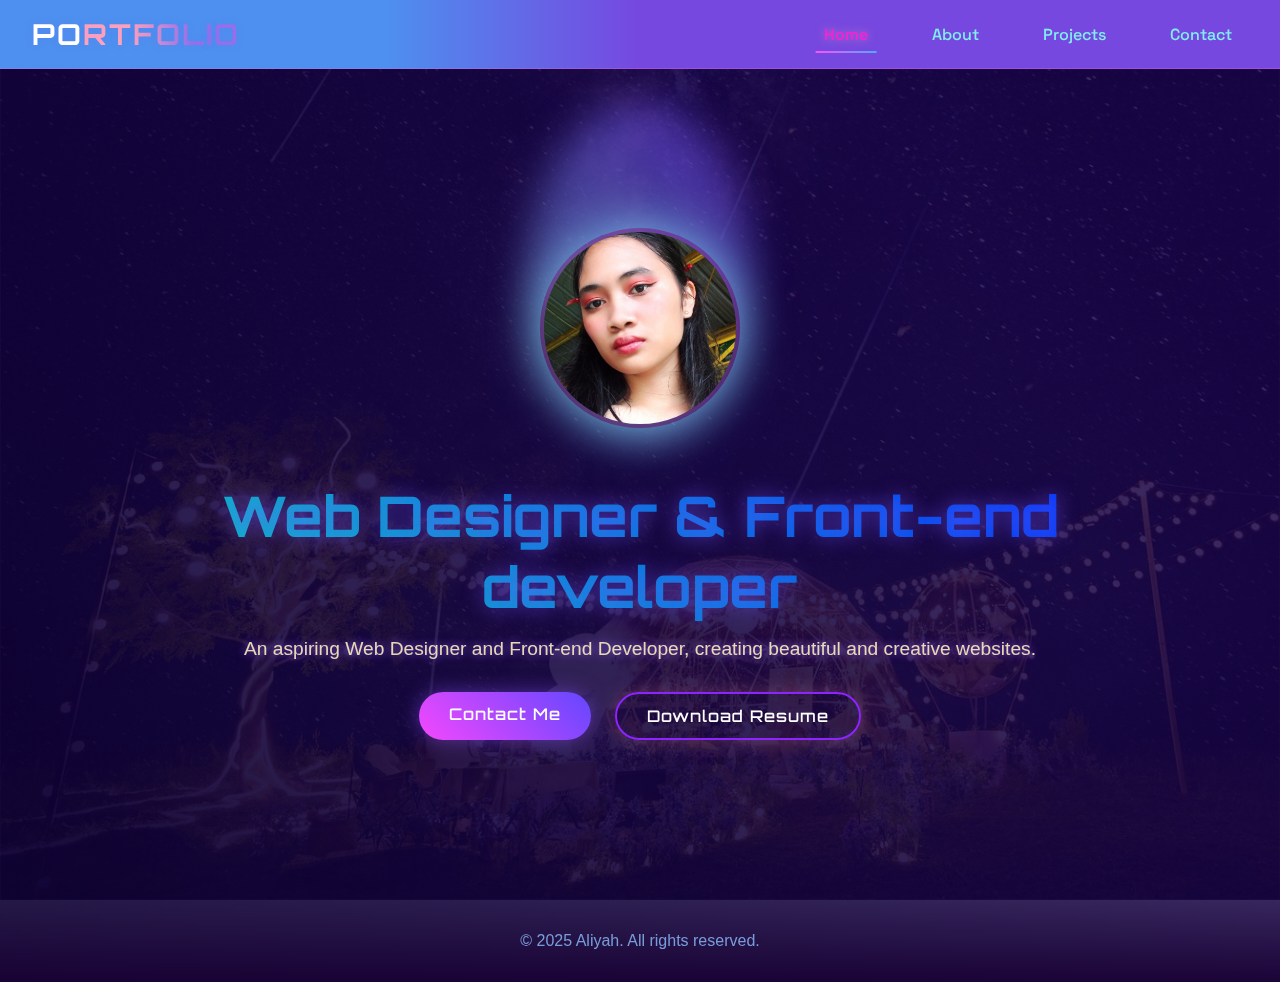
<file: index.html>
<!DOCTYPE html>
<html lang="en">
<head>
    <meta charset="UTF-8">
    <meta name="viewport" content="width=device-width, initial-scale=1.0">
    <title> Portfolio </title>
    <link href="https://fonts.googleapis.com/css2?family=Orbitron:wght@400;500;600;700&family=Space+Grotesk:wght@300;400;500;600;700&display=swap" rel="stylesheet">
    <link rel="stylesheet" href="index.css">
</head>
<body>
    <div class="stars" id="stars"></div>
    
    <!-- Navigation Bar -->
    <nav class="navbar">
        <div class="nav-brand">
            <a href="index.html" class="logo">PO<span>RTFOLIO</span></a>
        </div>
        <div class="nav-toggle" id="navToggle">
            <div class="bar"></div>
            <div class="bar"></div>
            <div class="bar"></div>
        </div>
        <ul class="nav-menu">
            <li><a href="index.html" class="nav-link active">Home</a></li>
            <li><a href="about.html" class="nav-link">About</a></li>
            <li><a href="projects.html" class="nav-link">Projects</a></li>
            <li><a href="contact.html" class="nav-link">Contact</a></li>
        </ul>
    </nav>

    <div class="container">
        <section class="hero">
            <div class="hero-content">
                <div class="profile">
                    <img src="Image/Profile.jpg" alt="Profile Picture">
                </div> 
                    <h1>Web Designer & Front-end developer</h1>
                    <p>An aspiring Web Designer and Front-end Developer, creating beautiful and creative websites.</p>
                <div class="cta-buttons">
                    <a href="contact.html" class="btn btn-primary">Contact Me</a>
                    <a href="Aliyah's_Resume.pdf" class="btn btn-secondary">Download Resume</a>
                </div>
            </div>
        </section>
    </div>

    <footer>
        <p>&copy; 2025 Aliyah. All rights reserved.</p>
    </footer>

    <!-- Font Awesome for social icons -->
    <script src="script.js"></script>
   
</body>
</html>
</file>
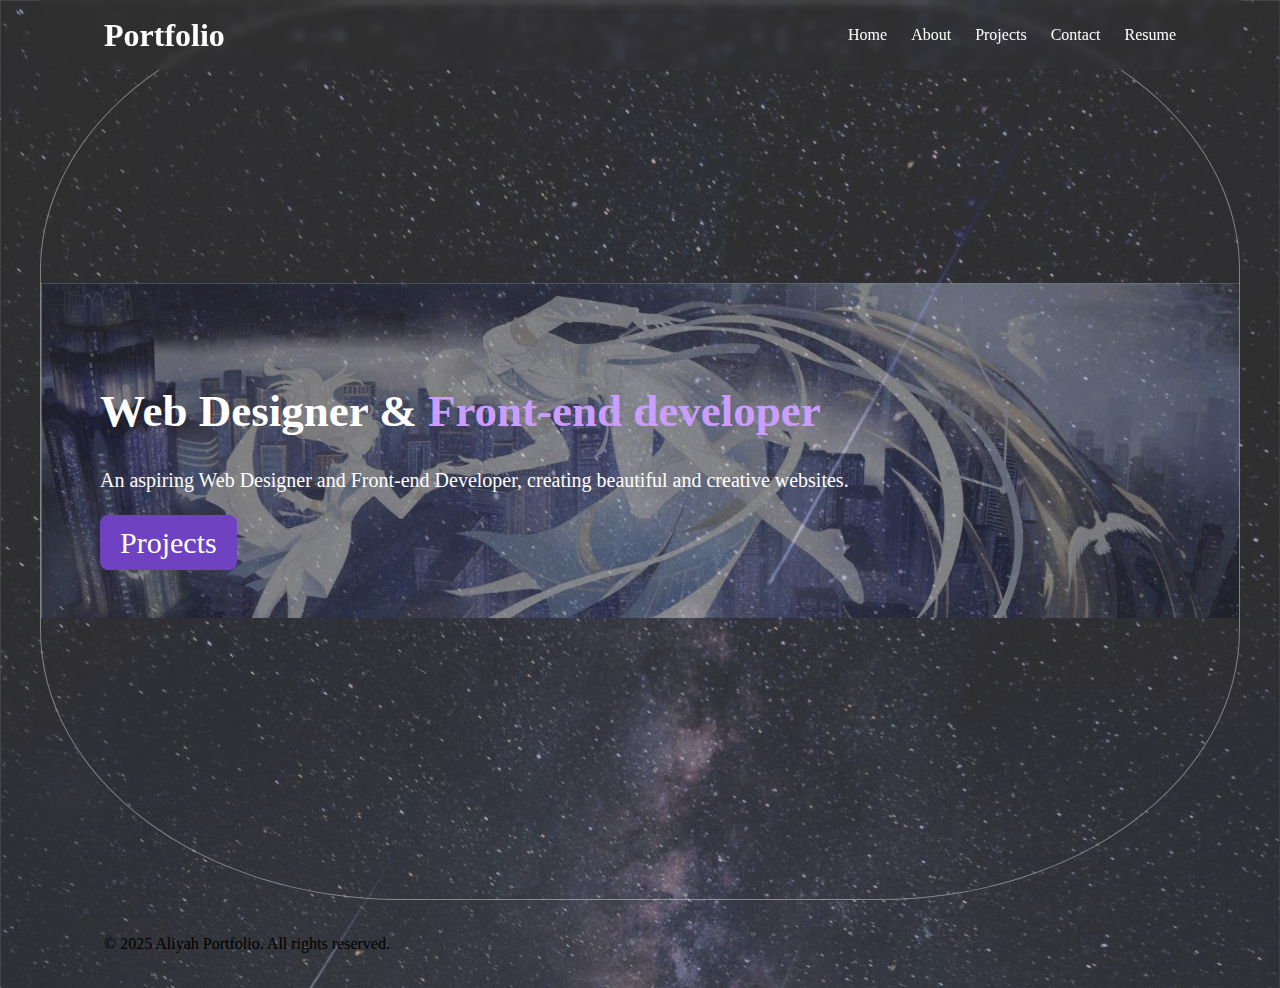
<file: Project_Portfolio/index.html>
<!DOCTYPE html>
<html lang="en">
<head>
    <meta charset="UTF-8">
    <meta name="viewport" content="width=device-width, initial-scale=1.0, maximum-scale=1.0">
    <title>My Personal Portfolio</title>
    <link rel="stylesheet" href="styles.css">
</head>
<body>
    <header > 
        <!-- Website title -->
        <h1> Portfolio </h1>

        <div class="hamburger" onclick="toggleMenu()">&#9776;</div> 
        <nav id="mobileMenu" class="nav-menu hidden"> <!-- Navigation bar -->
            <ul>
            <!-- Navigation links to each section of the page -->
            <li><a href="#home">Home</a></li>
            <li><a href="#about">About</a></li>
            <li><a href="#projects">Projects</a></li>
            <li><a href="#contact">Contact</a></li>
            <li><a href="#resume">Resume</a></li>
            </ul>
        </nav>
          
    </header>

    <main id="home" class="hero">

        <h2>Web Designer & <span class="highlight">Front-end developer</span></h2>
        <p>An aspiring Web Designer and Front-end Developer, creating beautiful and creative websites.</p>
        <a href="#projects" class="cta-button">Projects</a>
    </main>
    <footer> © 2025 Aliyah Portfolio. All rights reserved.</footer>

</body>
</file>
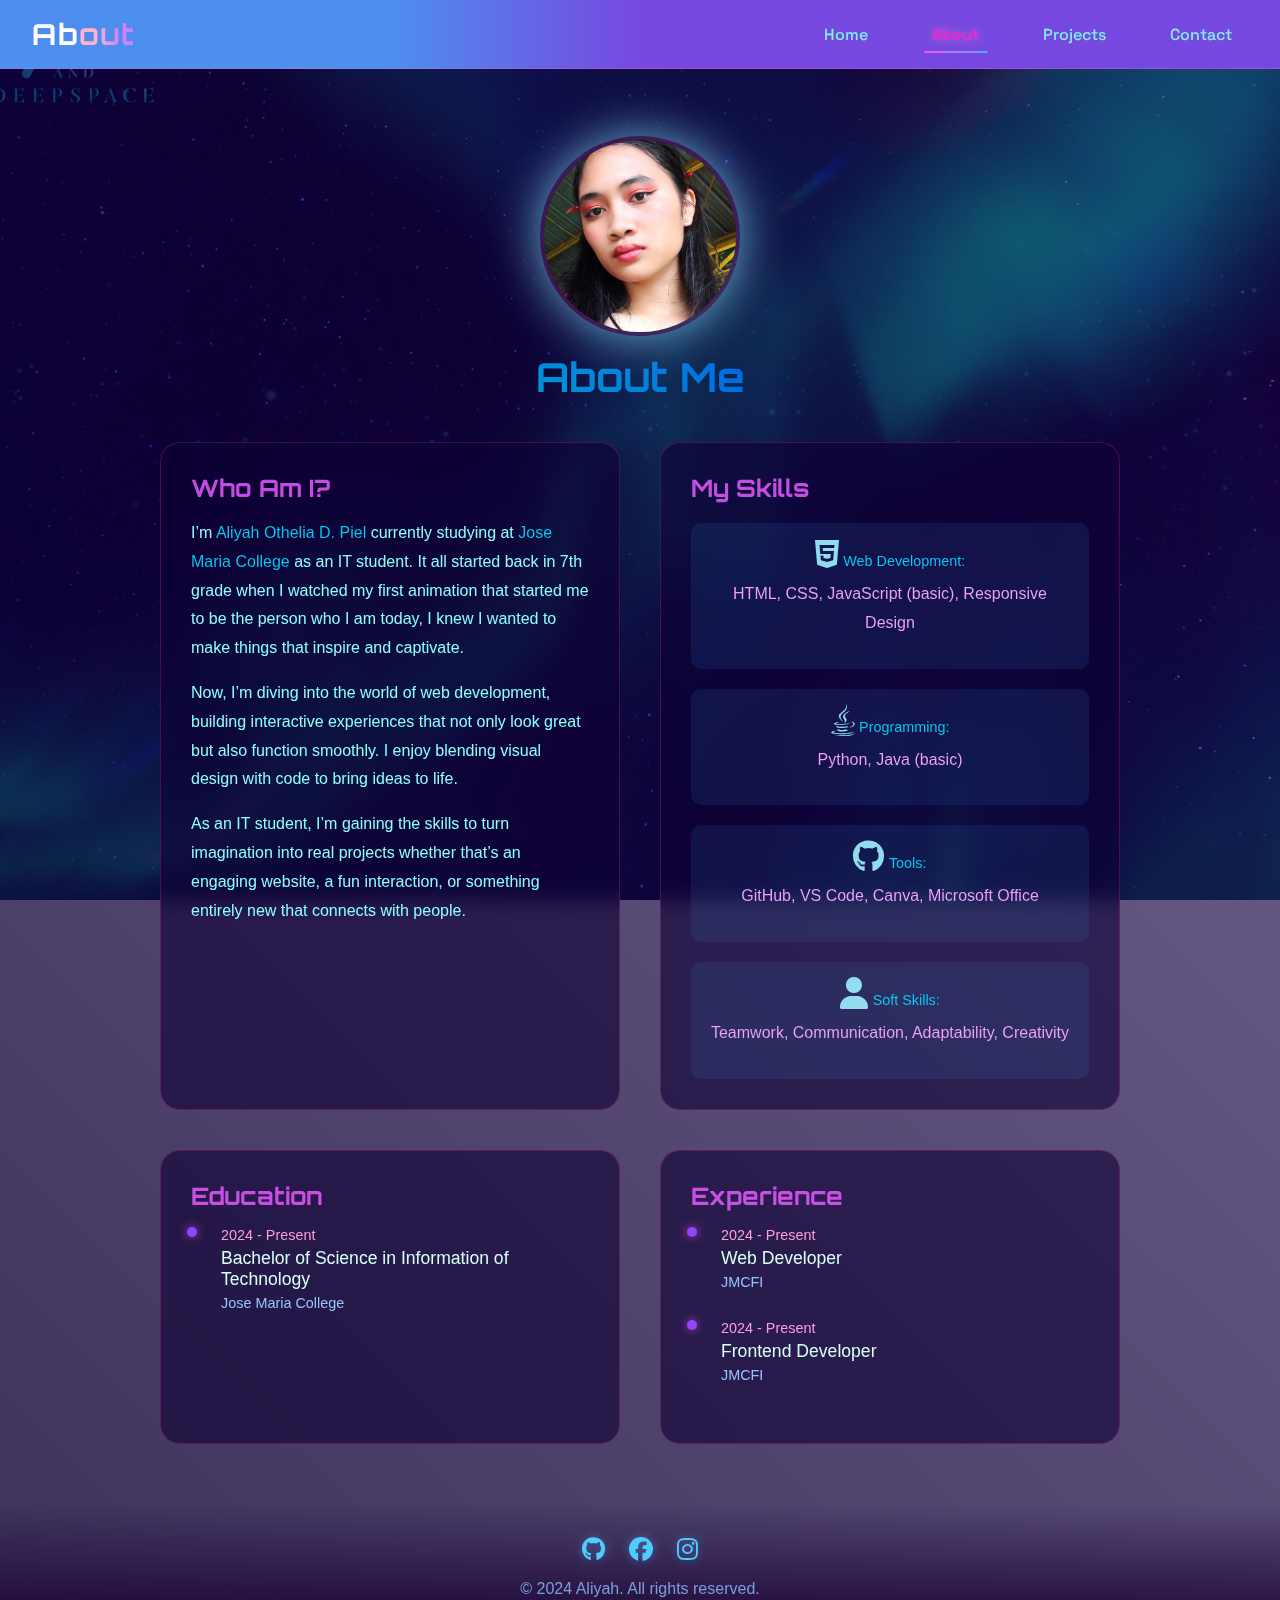
<file: about.html>
<!DOCTYPE html>
<html lang="en">
<head>
    <meta charset="UTF-8">
    <meta name="viewport" content="width=device-width, initial-scale=1.0">
    <title> Portfolio </title>
    <link href="https://fonts.googleapis.com/css2?family=Orbitron:wght@400;500;600;700&family=Space+Grotesk:wght@300;400;500;600;700&display=swap" rel="stylesheet">
    <link rel="stylesheet" href="https://cdnjs.cloudflare.com/ajax/libs/font-awesome/6.5.1/css/all.min.css">
    <link rel="stylesheet" href="about.css">
    <style>
        
    </style>
</head>
<body>
    <div class="stars" id="stars"></div>
    
    <!-- Navigation Bar -->
    <nav class="navbar">
        <div class="nav-brand">
            <a href="index.html" class="logo">Ab<span>out</span></a>
        </div>
        <div class="nav-toggle" id="navToggle">
            <div class="bar"></div>
            <div class="bar"></div>
            <div class="bar"></div>
        </div>
        <ul class="nav-menu">
            <li><a href="index.html" class="nav-link">Home</a></li>
            <li><a href="about.html" class="nav-link active">About</a></li>
            <li><a href="projects.html" class="nav-link">Projects</a></li>
            <li><a href="contact.html" class="nav-link">Contact</a></li>
        </ul>
    </nav>

    <section class="about-section" id="about">
        <div class="about-container">
            <div class="about-img-wrapper">
                <img src="../Image/Profile.jpg" alt="Profile Picture">
            </div>
            <h2 class="section-title">About Me</h2>
            <div class="about-grid">
                <div class="about-content">
                    <h3>Who Am I?</h3>
                        <p>I’m <span> Aliyah Othelia D. Piel</span> currently studying at <span> Jose Maria College </span> as an IT student. It all started back in 7th grade when I watched my first animation that started me to be the person who I am today, I knew I wanted to make things that inspire and captivate.</p>
                        <p>Now, I’m diving into the world of web development, building interactive experiences that not only look great but also function smoothly. I enjoy blending visual design with code to bring ideas to life.</p>
                        <p>As an IT student, I’m gaining the skills to turn imagination into real projects whether that’s an engaging website, a fun interaction, or something entirely new that connects with people.</p>
                </div>
                
                <div class="about-content">
                    <h3>My Skills</h3>
                    <div class="skills-grid">
                        <div class="skill-item">
                            <i class="fab fa-html5"></i>
                            <span>Web Development:</span>
                            <p> HTML, CSS, JavaScript (basic), Responsive Design </p>
                        </div>
                        <div class="skill-item">
                            <i class="fab fa-java"></i>
                            <span>Programming:</span>
                            <p> Python, Java (basic) </p>
                        </div>
                        <div class="skill-item">
                            <i class="fab fa-github"></i>
                            <span>Tools:
                            </span>
                            <p> GitHub, VS Code, Canva, Microsoft Office </p>
                        </div>
                        <div class="skill-item">
                            <i class="fas fa-user"></i>
                            <span>Soft Skills: </span>
                            <p> Teamwork, Communication, Adaptability, Creativity </p>
                        </div>
                    </div>
                </div>

                <div class="about-content">
                    <h3>Education</h3>
                    <div class="timeline">
                        <div class="timeline-item">
                            <div class="timeline-date">2024 - Present</div>
                            <div class="timeline-title">Bachelor of Science in Information of Technology</div>
                            <div class="timeline-text">Jose Maria College </div>
                        </div>
                    </div>
                </div>

                <div class="about-content">
                    <h3>Experience</h3>
                    <div class="timeline">
                        <div class="timeline-item">
                            <div class="timeline-date">2024 - Present</div>
                            <div class="timeline-title">Web Developer</div>
                            <div class="timeline-text">JMCFI</div>
                        </div>
                        <div class="timeline-item">
                            <div class="timeline-date">2024 - Present</div>
                            <div class="timeline-title">Frontend Developer</div>
                            <div class="timeline-text">JMCFI</div>
                        </div>
                    </div>
                </div>
            </div>
        </div>
    </section>

    <footer>
        <div class="social-links">
            <a href="https://github.com/Theyah08" target="_blank" aria-label="GitHub"><i class="fab fa-github"></i></a>
            <a href="https://www.facebook.com/aliyahothelia.piel/" target="_blank" aria-label="Facebook"><i class="fab fa-facebook"></i></a>
            <a href="https://www.instagram.com/yaneonart/" target="_blank" aria-label="Instagram"><i class="fab fa-instagram"></i></a>
        </div>
        <p>&copy; 2024 Aliyah. All rights reserved.</p>
    </footer>

    <script src="script.js"></script>
</body>
</html>
</file>
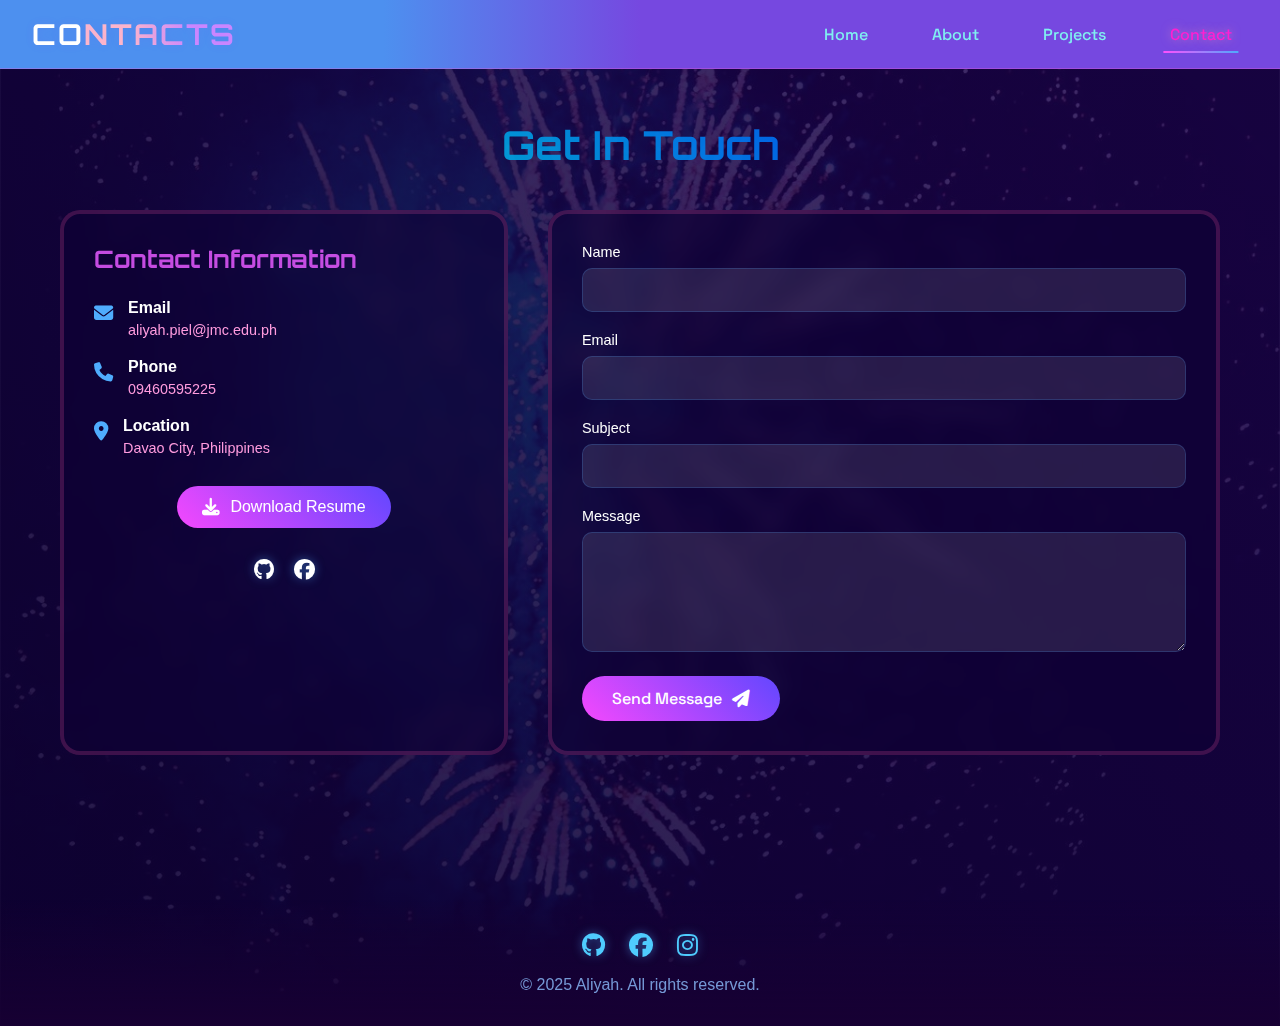
<file: contact.html>
<!DOCTYPE html>
<html lang="en">
<head>
    <meta charset="UTF-8">
    <meta name="viewport" content="width=device-width, initial-scale=1.0">
    <title> Portfolio </title>
    <link href="https://fonts.googleapis.com/css2?family=Orbitron:wght@400;500;600;700&family=Space+Grotesk:wght@300;400;500;600;700&display=swap" rel="stylesheet">
    <link rel="stylesheet" href="https://cdnjs.cloudflare.com/ajax/libs/font-awesome/6.5.1/css/all.min.css">
    <link rel="stylesheet" href="contact.css">
</head>
<body>
    <div class="stars" id="stars"></div>
    
    <!-- Navigation Bar -->
    <nav class="navbar">
        <div class="nav-brand">
            <a href="index.html" class="logo">CO<span>NTACTS</span></a>
        </div>
        <div class="nav-toggle" id="navToggle">
            <div class="bar"></div>
            <div class="bar"></div>
            <div class="bar"></div>
        </div>
        <ul class="nav-menu">
            <li><a href="index.html" class="nav-link">Home</a></li>
            <li><a href="about.html" class="nav-link">About</a></li>
            <li><a href="projects.html" class="nav-link">Projects</a></li>
            <li><a href="contact.html" class="nav-link active">Contact</a></li>
        </ul>
    </nav>

    <section class="contact-section" id="contact">
        <div class="contact-container">
            <h2 class="section-title">Get In Touch</h2>
            
            <div class="contact-grid">
                <!-- Contact Information -->
                <div class="contact-info">
                    <div class="info-card">
                        <h3>Contact Information</h3>
                        <div class="info-item">
                            <i class="fas fa-envelope"></i>
                            <div>
                                <h4>Email</h4>
                                <p>aliyah.piel@jmc.edu.ph</p>
                            </div>
                        </div>
                        <div class="info-item">
                            <i class="fas fa-phone"></i>
                            <div>
                                <h4>Phone</h4>
                                <p>09460595225</p>
                            </div>
                        </div>
                        <div class="info-item">
                            <i class="fas fa-map-marker-alt"></i>
                            <div>
                                <h4>Location</h4>
                                <p>Davao City, Philippines</p>
                            </div>
                        </div>
                        
                        <div class="resume-download">
                            <a href="Aliyah's_Resume.pdf" download class="download-btn">
                                <i class="fas fa-download"></i>
                                Download Resume
                            </a>
                        </div>

                        <div class="social-links">
                            <a href="https://github.com/Theyah08" target="_blank" aria-label="GitHub">
                                <i class="fab fa-github"></i>
                            </a>
                            <a href="https://www.facebook.com/aliyahothelia.piel/" target="_blank" aria-label="Facebook">
                                <i class="fab fa-facebook"></i>
                            </a>
                        </div>
                    </div>
                </div>

                <!-- Contact Form -->
                <div class="contact-form">
                    <form id="contactForm" action="#" method="POST">
                        <div class="form-group">
                            <label for="name">Name</label>
                            <input type="text" id="name" name="name" required>
                        </div>
                        <div class="form-group">
                            <label for="email">Email</label>
                            <input type="email" id="email" name="email" required>
                        </div>
                        <div class="form-group">
                            <label for="subject">Subject</label>
                            <input type="text" id="subject" name="subject" required>
                        </div>
                        <div class="form-group">
                            <label for="message">Message</label>
                            <textarea id="message" name="message" rows="5" required></textarea>
                        </div>
                        <button type="submit" class="submit-btn">
                            <span>Send Message</span>
                            <i class="fas fa-paper-plane"></i>
                        </button>
                    </form>
                </div>
            </div>
        </div>
    </section>

    <footer>
        <div class="social-links">
            <a href="https://github.com/Theyah08" target="_blank" aria-label="GitHub"><i class="fab fa-github"></i></a>
            <a href="https://www.facebook.com/aliyahothelia.piel/" target="_blank" aria-label="Facebook"><i class="fab fa-facebook"></i></a>
            <a href="https://www.instagram.com/yaneonart/" target="_blank" aria-label="Instagram"><i class="fab fa-instagram"></i></a>
        </div>
        <p>&copy; 2025 Aliyah. All rights reserved.</p>
    </footer>

    <script src="script.js"></script>
</body>
</html>
</file>
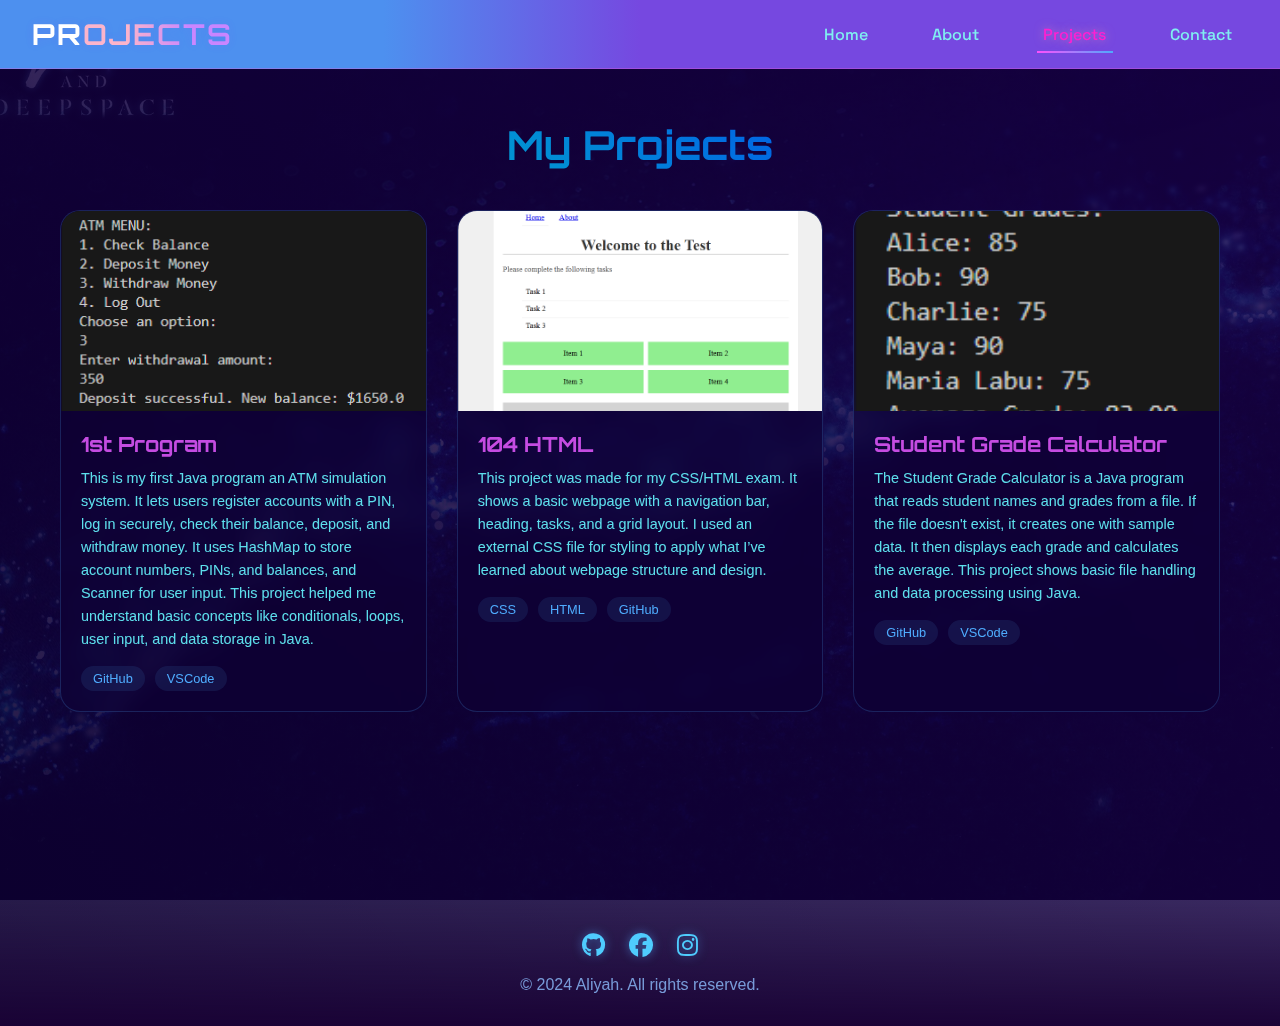
<file: projects.html>
<!DOCTYPE html>
<html lang="en">
<head>
    <meta charset="UTF-8">
    <meta name="viewport" content="width=device-width, initial-scale=1.0">
    <title> Portfolio </title>
    <link href="https://fonts.googleapis.com/css2?family=Orbitron:wght@400;500;600;700&family=Space+Grotesk:wght@300;400;500;600;700&display=swap" rel="stylesheet">
    <link rel="stylesheet" href="https://cdnjs.cloudflare.com/ajax/libs/font-awesome/6.5.1/css/all.min.css">
    <link rel="stylesheet" href="projects.css">
</head>
<body>
    <div class="stars" id="stars"></div>
    
    <!-- Navigation Bar -->
    <nav class="navbar">
        <div class="nav-brand">
            <a href="index.html" class="logo">PR<span>OJECTS</span></a>
        </div>
        <div class="nav-toggle" id="navToggle">
            <div class="bar"></div>
            <div class="bar"></div>
            <div class="bar"></div>
        </div>
        <ul class="nav-menu">
            <li><a href="index.html" class="nav-link">Home</a></li>
            <li><a href="about.html" class="nav-link">About</a></li>
            <li><a href="projects.html" class="nav-link active">Projects</a></li>
            <li><a href="contact.html" class="nav-link">Contact</a></li>
        </ul>
    </nav>

    <section class="projects-section" id="projects">
        <div class="projects-container">
            <h2 class="section-title">My Projects</h2>
            <div class="projects-grid">
                <!-- Project Card 1 -->
                <div class="project-card">
                    <div class="project-image">
                        <img src="Image/project1.png" alt="Project 1 Preview">
                        <div class="project-overlay">
                            <div class="project-links">
                                <a href="https://github.com/Theyah08/my_first_program/blob/main/Improved%20ATMSYSTEM" target="_blank" class="project-link"><i class="fab fa-github"></i></a>
                            </div>
                        </div>
                    </div>
                    <div class="project-content">
                        <h3>1st Program</h3>
                        <p>This is my first Java program an ATM simulation system. It lets users register accounts with a PIN, log in securely, check their balance, deposit, and withdraw money. It uses HashMap to store account numbers, PINs, and balances, and Scanner for user input. This project helped me understand basic concepts like conditionals, loops, user input, and data storage in Java.</p>
                        <div class="project-tech">
                            <span>GitHub</span>
                            <span>VSCode</span>
                        </div>
                    </div>
                </div>

                <!-- Project Card 2 -->
                <div class="project-card">
                    <div class="project-image">
                        <img src="Image/project2.png" alt="Project 2 Preview">
                        <div class="project-overlay">
                            <div class="project-links">
                                <a href="https://theyah08.github.io/104_HTML/" target="_blank" class="project-link"><i class="fas fa-external-link-alt"></i></a>
                                <a href="https://github.com/Theyah08/104_HTML" target="_blank" class="project-link"><i class="fab fa-github"></i></a>
                            </div>
                        </div>
                    </div>
                    <div class="project-content">
                        <h3>104 HTML</h3>
                        <p>This project was made for my CSS/HTML exam. It shows a basic webpage with a navigation bar, heading, tasks, and a grid layout. I used an external CSS file for styling to apply what I’ve learned about webpage structure and design.</p>
                        <div class="project-tech">
                            <span>CSS</span>
                            <span>HTML</span>
                            <span>GitHub</span>
                        </div>
                    </div>
                </div>

                <!-- Project Card 3 -->
                <div class="project-card">
                    <div class="project-image">
                        <img src="Image/project3.png" alt="Project 3 Preview">
                        <div class="project-overlay">
                            <div class="project-links">
                                <a href="https://github.com/Theyah08/Student_Grade_Calculator" target="_blank" class="project-link"><i class="fab fa-github"></i></a>
                            </div>
                        </div>
                    </div>
                    <div class="project-content">
                        <h3>Student Grade Calculator</h3>
                        <p>The Student Grade Calculator is a Java program that reads student names and grades from a file. If the file doesn't exist, it creates one with sample data. It then displays each grade and calculates the average. This project shows basic file handling and data processing using Java.</p>
                        <div class="project-tech">
                            <span>GitHub</span>
                            <span>VSCode</span>
                        </div>
                    </div>
                </div>
                
            </div>
        </div>
    </section>

    <footer>
        <div class="social-links">
            <a href="https://github.com/Theyah08" target="_blank" aria-label="GitHub"><i class="fab fa-github"></i></a>
            <a href="https://www.facebook.com/aliyahothelia.piel/" target="_blank" aria-label="Facebook"><i class="fab fa-facebook"></i></a>
            <a href="https://www.instagram.com/yaneonart/" target="_blank" aria-label="Instagram"><i class="fab fa-instagram"></i></a>
        </div>
        <p>&copy; 2024 Aliyah. All rights reserved.</p>
    </footer>

    <script src="script.js"></script>
</body>
</html>
</file>
<file: index.css>
* {
    margin: 0;
    padding: 0;
    box-sizing: border-box;
}

body {
    min-height: 100vh;
    background: url('../Image/Background.jpg') no-repeat center bottom fixed;
    background-size: cover;
    position: relative;
    color: #fff;
    font-family: 'Source Sans Pro', sans-serif;
    overflow-x: hidden;
    z-index: 0;
}

body::after {
    content: "";             
    position: absolute;       
    inset: 0;               
    background-color: rgba(129, 129, 129, 0.1);  
    z-index: 1;              
  }

body::before {
    content: '';
    position: absolute;
    top: 0;
    left: 0;
    width: 100%;
    height: 100%;
    background: linear-gradient(45deg, rgba(13, 0, 51, 0.9), rgba(25, 0, 77, 0.8));
    z-index: 2;
}


/* Stars effect */
.stars {
    position: fixed;
    top: 0;
    left: 0;
    width: 100%;
    height: 100%;
    pointer-events: none;
    z-index: 2;
}

.star {
    position: absolute;
    background: #fff;
    border-radius: 50%;
    animation: twinkle var(--duration) infinite;
    opacity: 0;
}

@keyframes twinkle {
    0%, 100% { opacity: 0; }
    50% { opacity: 1; }
}


/* Navigation Styles */
.navbar {
    position: fixed;
    top: 0;
    left: 0;
    width: 100%;
    padding: 1rem 2rem;
    display: flex;
    justify-content: space-between;
    align-items: center;
    z-index: 1000;
    background: linear-gradient(90deg, #4d90ef 30%, #7648e0 50%);
    backdrop-filter: blur(10px);
    border-bottom: 1px solid rgba(255, 94, 217, 0.3);
    transition: all 0.3s ease;
}

.navbar.scrolled {
    padding: 0.5rem 2rem;
    background: linear-gradient(90deg, #3a80e3 30%, #6a3bda 50%);
}

.nav-brand .logo {
    font-family: 'Orbitron', sans-serif;
    font-size: 1.8rem;
    font-weight: 700;
    color: #ffffff;
    text-decoration: none;
    letter-spacing: 2px;
    text-shadow: 0 0 10px rgba(160, 58, 255, 0.10);
}

.nav-brand .logo span {
    background: linear-gradient(90deg, #ffa4bb 30%, #9671eb 70%);
    -webkit-background-clip: text;
    -webkit-text-fill-color: transparent;
}

.nav-menu {
    display: flex;
    gap: 2rem;
    list-style: none;
}

.nav-link {
    color: rgba(129, 255, 242, 0.921);
    text-decoration: none;
    font-family: 'Space Grotesk', sans-serif;
    font-size: 1rem;
    font-weight: 500;
    padding: 0.5rem 1rem;
    border-radius: 20px;
    transition: all 0.5s ease;
    position: relative;
}

.nav-link::before {
    content: '';
    position: absolute;
    bottom: 0;
    left: 50%;
    transform: translateX(-50%);
    width: 0;
    height: 2px;
    background: linear-gradient(45deg, #ff4ffc, #4dabfc);
    transition: width 0.3s ease;
}

.nav-link:hover::before,
.nav-link.active::before {
    width: 80%;
}

.nav-link:hover,
.nav-link.active {
    color: #ff1fd2;
    text-shadow: 0 0 10px rgba(255, 155, 180, 0.598);
}

.nav-toggle {
    display: none;
    flex-direction: column;
    gap: 6px;
    cursor: pointer;
    padding: 5px;
}

.bar {
    width: 25px;
    height: 2px;
    background: #fff;
    transition: all 0.3s ease;
    border-radius: 2px;
}

.nav-toggle.active .bar:nth-child(1) {
    transform: translateY(8px) rotate(45deg);
    background: #7ebff8;
}

.nav-toggle.active .bar:nth-child(2) {
    opacity: 0;
}

.nav-toggle.active .bar:nth-child(3) {
    transform: translateY(-8px) rotate(-45deg);
    background: #4facfe;
}

/* Responsive Navigation */
@media (max-width: 768px) {
    .nav-toggle {
        display: flex;
    }

    .nav-menu {
        position: fixed;
        top: 70px;
        right: -100%;
        flex-direction: column;
        background: rgba(41, 3, 154, 0.862);
        backdrop-filter: blur(10px);
        width: 100%;
        text-align: center;
        transition: 0.3s;
        padding: 2rem 0;
        gap: 1.5rem;
        border-bottom: 1px solid rgba(79, 172, 254, 0.2);
    }

    .nav-menu.active {
        right: 0;
    }

    .nav-link {
        display: block;
        padding: 1rem;
    }

    .nav-link::before {
        display: none;
    }

    .nav-link:hover,
    .nav-link.active {
        background: rgba(31, 178, 214, 0.391);
        border-radius: 0;
    }
}


.container {
    position: relative;
    z-index: 3;
    max-width: 1200px;
    margin: 0 auto;
    padding: 0 20px;
}

.hero {
    min-height: 100vh;
    display: flex;
    align-items: center;
    justify-content: center;
    text-align: center;
}

.profile {
    padding-top: 10%;
    margin-bottom: 2rem;
    position: relative;
}

@media (max-width: 768px) {
    .profile {
        padding-top: 25%;
        margin-bottom: 2rem;
        position: relative;
    }
}

.profile::before {
    padding-top: 10%;
    content: '';
    position: absolute;
    top: -10px;
    left: 50%;
    transform: translateX(-50%);
    width: 220px;
    height: 220px;
    border-radius: 50%;
    background: linear-gradient(45deg, #86e1ffca, #7842ff);
    filter: blur(20px);
    opacity: 0.5;
    z-index: -1;
    animation: glow 3s ease-in-out infinite alternate;
}

@keyframes glow {
    from { filter: blur(20px) brightness(1.5); }
    to { filter: blur(30px) brightness(1.5); }
}

.profile img {
    width: 200px;
    height: 200px;
    border-radius: 50%;
    border: 4px solid rgba(255, 83, 172, 0.2);
    box-shadow: 0 0 50px rgba(134, 225, 255, 0.792);
    margin-bottom: 1rem;
    object-fit: cover;
    transition: transform 0.3s ease;
}

.profile img:hover {
    transform: scale(1.05);
    box-shadow: 0 0 30px rgba(192, 99, 255, 0.628);
}

.hero-content h1 {
    font-family: 'Orbitron', sans-serif;
    font-size: 3.5rem;
    margin-bottom: 1rem;
    font-weight: 700;
    background: linear-gradient(45deg, #00ffccdc, #001efe);
    -webkit-background-clip: text;
    -webkit-text-fill-color: transparent;
    text-shadow: 0 0 20px rgba(114, 86, 254, 0.607);
}

.hero-content p {
    font-size: 1.2rem;
    margin-bottom: 2rem;
    opacity: 0.9;
    color: #fdf0c2;
    text-shadow: 0 0 10px rgb(149, 96, 255);
}

.cta-buttons {
    display: flex;
    gap: 1.5rem;
    justify-content: center;
    margin-bottom: 3rem;
}

.btn {
    padding: 12px 30px;
    border-radius: 30px;
    text-decoration: none;
    font-weight: 500;
    transition: all 0.3s ease;
    font-family: 'Orbitron', sans-serif;
    letter-spacing: 1px;
    position: relative;
    overflow: hidden;
}

.btn::before {
    content: '';
    position: absolute;
    top: 0;
    left: -100%;
    width: 100%;
    height: 100%;
    background: linear-gradient(90deg, transparent, rgba(255, 255, 255, 0.2), transparent);
    transition: 0.5s;
}

.btn:hover::before {
    left: 100%;
}

.btn-primary {
    background: linear-gradient(45deg, #f448fd, #6247ff);
    color: #fff;
    border: none;
    box-shadow: 0 0 20px rgba(140, 79, 254, 0.5);
}

.btn-primary:hover {
    transform: translateY(-3px);
    box-shadow: 0 0 30px rgba(206, 83, 255, 0.8);
}

.btn-secondary {
    background: transparent;
    color: #fff;
    border: 2px solid #8d23ff;
    box-shadow: 0 0 20px rgba(255, 147, 167, 0.281);
}

.btn-secondary:hover {
    background: rgba(180, 68, 255, 0.278);
    transform: translateY(-3px);
    box-shadow: 0 0 30px rgba(206, 83, 255, 0.8);
}


footer {
    text-align: center;
    padding: 2rem 0;
    position: relative;
    z-index: 3;
    background: linear-gradient(to top, rgba(24, 0, 51, 0.9), transparent);
}


footer p {
    opacity: 0.8;
    color: #8ebfff;
}

@media (max-width: 768px) {
    .hero-content h1 {
        font-size: 2.5rem;
    }

    .cta-buttons {
        flex-direction: column;
        align-items: center;
    }

    .btn {
        width: 200px;
    }
}
</file>
<file: about.css>
* {
    margin: 0;
    padding: 0;
    box-sizing: border-box;
}

body {
    min-height: 100vh;
    background: url('../Image/Background2.jpg') no-repeat center center fixed;
    background-size: cover;
    position: relative;
    color: #fff;
    font-family: 'Source Sans Pro', sans-serif;
    overflow-x: hidden;
    z-index: 0;
}


body::before {
    content: '';
    position: absolute;
    top: 0;
    left: 0;
    width: 100%;
    height: 100%;
    background: linear-gradient(45deg, rgba(13, 0, 51, 0.8), rgba(25, 0, 77, 0.6) );
    z-index: 2;
}

/* Stars effect */
.stars {
    position: fixed;
    top: 0;
    left: 0;
    width: 100%;
    height: 100%;
    pointer-events: none;
    z-index: 2;
}

.star {
    position: absolute;
    background: #fff;
    border-radius: 50%;
    animation: twinkle var(--duration) infinite;
    opacity: 0;
}

@keyframes twinkle {
    0%, 100% { opacity: 0; }
    50% { opacity: 1; }
}

/* Navigation Styles */
.navbar {
    position: fixed;
    top: 0;
    left: 0;
    width: 100%;
    padding: 1rem 2rem;
    display: flex;
    justify-content: space-between;
    align-items: center;
    z-index: 1000;
    background: linear-gradient(90deg, #4d90ef 30%, #7648e0 50%);
    backdrop-filter: blur(10px);
    border-bottom: 1px solid rgba(255, 94, 217, 0.3);
    transition: all 0.3s ease;
}

.navbar.scrolled {
    padding: 0.5rem 2rem;
    background: linear-gradient(90deg, #3a80e3 30%, #6a3bda 50%);
}

.nav-brand .logo {
    font-family: 'Orbitron', sans-serif;
    font-size: 1.8rem;
    font-weight: 700;
    color: #ffffff;
    text-decoration: none;
    letter-spacing: 2px;
    text-shadow: 0 0 10px rgba(160, 58, 255, 0.10);
}

.nav-brand .logo span {
    background: linear-gradient(90deg, #ffb9ca 30%, #cc89ff 70%);
    -webkit-background-clip: text;
    -webkit-text-fill-color: transparent;
}

.nav-menu {
    display: flex;
    gap: 2rem;
    list-style: none;
}

.nav-link {
    color: rgba(129, 255, 242, 0.921);
    text-decoration: none;
    font-family: 'Space Grotesk', sans-serif;
    font-size: 1rem;
    font-weight: 500;
    padding: 0.5rem 1rem;
    border-radius: 20px;
    transition: all 0.5s ease;
    position: relative;
}

.nav-link::before {
    content: '';
    position: absolute;
    bottom: 0;
    left: 50%;
    transform: translateX(-50%);
    width: 0;
    height: 2px;
    background: linear-gradient(45deg, #ff4ffc, #4dabfc);
    transition: width 0.3s ease;
}

.nav-link:hover::before,
.nav-link.active::before {
    width: 80%;
}

.nav-link:hover,
.nav-link.active {
    color: #ff1fd2;
    text-shadow: 0 0 10px rgba(255, 155, 180, 0.598);
}

.nav-toggle {
    display: none;
    flex-direction: column;
    gap: 6px;
    cursor: pointer;
    padding: 5px;
}

.bar {
    width: 25px;
    height: 2px;
    background: #fff;
    transition: all 0.3s ease;
    border-radius: 2px;
}

.nav-toggle.active .bar:nth-child(1) {
    transform: translateY(8px) rotate(45deg);
    background: #7ebff8;
}

.nav-toggle.active .bar:nth-child(2) {
    opacity: 0;
}

.nav-toggle.active .bar:nth-child(3) {
    transform: translateY(-8px) rotate(-45deg);
    background: #4facfe;
}

.about-img-wrapper {
    display: flex;
    justify-content: center;
    margin-top: 1rem;
}

img {
    width: 200px;
    height: 200px;
    border-radius: 50%;
    border: 4px solid rgba(255, 83, 172, 0.2);
    box-shadow: 0 0 50px rgba(134, 225, 255, 0.792);
    margin-bottom: 1rem;
    object-fit: cover;
    transition: transform 0.3s ease;
}

img:hover {
    transform: scale(1.05);
    box-shadow: 0 0 30px rgba(192, 99, 255, 0.628);
}


.about-section {
    padding: 120px 0 60px;
    min-height: 100vh;
    position: relative;
    z-index: 3;
}

.about-container {
    max-width: 1000px;
    margin: 0 auto;
    padding: 0 20px;
}

.about-grid {
    display: grid;
    grid-template-columns: 1fr 1fr;
    gap: 40px;
    margin-top: 40px;
}

.about-content {
    background: rgba(13, 0, 51, 0.6);
    backdrop-filter: blur(10px);
    border: 1px solid rgba(255, 54, 144, 0.24);
    border-radius: 20px;
    padding: 30px;
    transition: transform 0.3s ease;
}

.about-content:hover {
    transform: translateY(-5px);
    box-shadow: 0 10px 30px rgba(203, 98, 255, 0.699);
}

span { 
    background:  #00d9fff0 70%;
    -webkit-background-clip: text;
    -webkit-text-fill-color: transparent;
}

.skill-item p {
    background:  #f0a2ff 70%;
    -webkit-background-clip: text;
    -webkit-text-fill-color: transparent;
}

.section-title {
    font-family: 'Orbitron', sans-serif;
    font-size: 2.5rem;
    margin-bottom: 1rem;
    background: linear-gradient(45deg, #00ffccdc, #001efe);
    -webkit-background-clip: text;
    -webkit-text-fill-color: transparent;
    text-align: center;
}

.about-content h3 {
    font-family: 'Orbitron', sans-serif;
    font-size: 1.5rem;
    margin-bottom: 1rem;
    color: #e258fddc;
}

.about-content p {
    color: #8bfffb;
    line-height: 1.8;
    margin-bottom: 1rem;
}

.skills-grid {
    display: flex;
    flex-direction: column;
    grid-template-columns: repeat(auto-fit, minmax(120px, 1fr));
    gap: 20px;
    margin-top: 20px;
}

.skill-item {
    text-align: center;
    padding: 15px;
    background: rgba(58, 163, 255, 0.1);
    border-radius: 10px;
    transition: all 0.3s ease;
}

.skill-item:hover {
    transform: translateY(-5px);
    background: rgba(172, 111, 252, 0.439);
}

.skill-item i {
    font-size: 2rem;
    color: #9ef0ffe8;
    margin-bottom: 10px;
}

.skill-item span {
    color: #f5e8fd;
    font-size: 0.9rem;
}

.timeline {
    position: relative;
    padding-left: 30px;
}


.timeline-item {
    position: relative;
    margin-bottom: 30px;
}

.timeline-item::before {
    content: '';
    position: absolute;
    left: -34px;
    top: 0;
    width: 10px;
    height: 10px;
    border-radius: 50%;
    background: #9244ff;
    box-shadow: 0 0 10px rgba(254, 79, 236, 0.647);
}

.timeline-date {
    color: #ff9bde;
    font-size: 0.9rem;
    margin-bottom: 5px;
}

.timeline-title {
    color: #d7fff6;
    font-size: 1.1rem;
    margin-bottom: 5px;
}

.timeline-text {
    color: #97c4ff;
    font-size: 0.9rem;
}

@media (max-width: 768px) {
    .about-grid {
        grid-template-columns: 1fr;
    }

    .section-title {
        font-size: 2rem;
    }

    .about-content {
        padding: 20px;
    }
}


footer {
    text-align: center;
    padding: 2rem 0;
    position: relative;
    z-index: 3;
    background: linear-gradient(to top, rgba(24, 0, 51, 0.9), transparent);
}

.social-links {
    display: flex;
    justify-content: center;
    gap: 1.5rem;
    margin-bottom: 1rem;
}

.social-links a {
    color: #4fccfe;
    font-size: 1.5rem;
    transition: all 0.3s ease;
    text-shadow: 0 0 10px rgba(79, 172, 254, 0.5);
}

.social-links a:hover {
    color: #ff23ff;
    transform: translateY(-3px);
    text-shadow: 0 0 20px rgba(0, 254, 207, 0.8);
}

footer p {
    opacity: 0.8;
    color: #8ebfff;
}




     
/* Responsive Navigation */
@media (max-width: 768px) {
    .nav-toggle {
        display: flex;
    }

    .nav-menu {
        position: fixed;
        top: 70px;
        right: -100%;
        flex-direction: column;
        background: rgba(41, 3, 154, 0.862);
        backdrop-filter: blur(10px);
        width: 100%;
        text-align: center;
        transition: 0.3s;
        padding: 2rem 0;
        gap: 1.5rem;
        border-bottom: 1px solid rgba(79, 172, 254, 0.2);
    }

    .nav-menu.active {
        right: 0;
    }

    .nav-link {
        display: block;
        padding: 1rem;
    }

    .nav-link::before {
        display: none;
    }

    .nav-link:hover,
    .nav-link.active {
        background: rgba(31, 178, 214, 0.391);
        border-radius: 0;
    }
}
</file>
<file: contact.css>
* {
    margin: 0;
    padding: 0;
    box-sizing: border-box;
}

body {
    min-height: 100vh;
    background: url('../Image/Background4.jpg') no-repeat center top fixed;
    background-size: cover;
    position: relative;
    color: #fff;
    font-family: 'Source Sans Pro', sans-serif;
    overflow-x: hidden;
    z-index: 0;
}

body::after {
    content: "";             
    position: absolute;       
    inset: 0;               
    background-color: rgba(129, 129, 129, 0.1);  
    z-index: 1;              
}

body::before {
    content: '';
    position: absolute;
    top: 0;
    left: 0;
    width: 100%;
    height: 100%;
    background: linear-gradient(45deg, rgba(13, 0, 51, 0.9), rgba(25, 0, 77, 0.8));
    z-index: 2;
}

/* Stars effect */
.stars {
    position: fixed;
    top: 0;
    left: 0;
    width: 100%;
    height: 100%;
    pointer-events: none;
    z-index: 2;
}

.star {
    position: absolute;
    background: #fff;
    border-radius: 50%;
    animation: twinkle var(--duration) infinite;
    opacity: 0;
}

@keyframes twinkle {
    0%, 100% { opacity: 0; }
    50% { opacity: 1; }
}

/* Navigation Styles */
.navbar {
    position: fixed;
    top: 0;
    left: 0;
    width: 100%;
    padding: 1rem 2rem;
    display: flex;
    justify-content: space-between;
    align-items: center;
    z-index: 1000;
    background: linear-gradient(90deg, #4d90ef 30%, #7648e0 50%);
    backdrop-filter: blur(10px);
    border-bottom: 1px solid rgba(255, 94, 217, 0.3);
    transition: all 0.3s ease;
}

.navbar.scrolled {
    padding: 0.5rem 2rem;
    background: linear-gradient(90deg, #3a80e3 30%, #6a3bda 50%);
}

.nav-brand .logo {
    font-family: 'Orbitron', sans-serif;
    font-size: 1.8rem;
    font-weight: 700;
    color: #ffffff;
    text-decoration: none;
    letter-spacing: 2px;
    text-shadow: 0 0 10px rgba(160, 58, 255, 0.10);
}

.nav-brand .logo span {
    background: linear-gradient(90deg, #ffb9ca 30%, #cc89ff 70%);
    -webkit-background-clip: text;
    -webkit-text-fill-color: transparent;
}

.nav-menu {
    display: flex;
    gap: 2rem;
    list-style: none;
}

.nav-link {
    color: rgba(129, 255, 242, 0.921);
    text-decoration: none;
    font-family: 'Space Grotesk', sans-serif;
    font-size: 1rem;
    font-weight: 500;
    padding: 0.5rem 1rem;
    border-radius: 20px;
    transition: all 0.5s ease;
    position: relative;
}

.nav-link::before {
    content: '';
    position: absolute;
    bottom: 0;
    left: 50%;
    transform: translateX(-50%);
    width: 0;
    height: 2px;
    background: linear-gradient(45deg, #ff4ffc, #4dabfc);
    transition: width 0.3s ease;
}

.nav-link:hover::before,
.nav-link.active::before {
    width: 80%;
}

.nav-link:hover,
.nav-link.active {
    color: #ff1fd2;
    text-shadow: 0 0 10px rgba(255, 155, 180, 0.598);
}

.nav-toggle {
    display: none;
    flex-direction: column;
    gap: 6px;
    cursor: pointer;
    padding: 5px;
}

.bar {
    width: 25px;
    height: 2px;
    background: #fff;
    transition: all 0.3s ease;
    border-radius: 2px;
}

.nav-toggle.active .bar:nth-child(1) {
    transform: translateY(8px) rotate(45deg);
    background: #7ebff8;
}

.nav-toggle.active .bar:nth-child(2) {
    opacity: 0;
}

.nav-toggle.active .bar:nth-child(3) {
    transform: translateY(-8px) rotate(-45deg);
    background: #4facfe;
}

/* Responsive Navigation */
@media (max-width: 768px) {
    .nav-toggle {
        display: flex;
    }

    .nav-menu {
        position: fixed;
        top: 70px;
        right: -100%;
        flex-direction: column;
        background: rgba(41, 3, 154, 0.862);
        backdrop-filter: blur(10px);
        width: 100%;
        text-align: center;
        transition: 0.3s;
        padding: 2rem 0;
        gap: 1.5rem;
        border-bottom: 1px solid rgba(79, 172, 254, 0.2);
    }

    .nav-menu.active {
        right: 0;
    }

    .nav-link {
        display: block;
        padding: 1rem;
    }

    .nav-link::before {
        display: none;
    }

    .nav-link:hover,
    .nav-link.active {
        background: rgba(31, 178, 214, 0.391);
        border-radius: 0;
    }
}


/* Contact Page Styles */
.contact-section {
    padding: 120px 0 60px;
    min-height: 100vh;
    position: relative;
    z-index: 3;
}

.contact-container {
    max-width: 1200px;
    margin: 0 auto;
    padding: 0 20px;
}

.contact-grid {
    display: grid;
    grid-template-columns: 1fr 1.5fr;
    gap: 40px;
    margin-top: 40px;
}

/* Contact Information Card */
.contact-info {
    position: relative;
}

.info-card {
    background: rgba(13, 0, 51, 0.6);
    backdrop-filter: blur(10px);
    border: 4px solid rgba(255, 83, 172, 0.2);
    border-radius: 20px;
    padding: 30px;
    height: 100%;
}

.info-card h3 {
    font-family: 'Orbitron', sans-serif;
    color: #e258fddc;
    font-size: 1.5rem;
    margin-bottom: 25px;
}

.info-item {
    display: flex;
    align-items: flex-start;
    gap: 15px;
    margin-bottom: 20px;
}

.info-item i {
    font-size: 1.2rem;
    color: #4facfe;
    margin-top: 5px;
}

.info-item h4 {
    color: #fff;
    font-size: 1rem;
    margin-bottom: 5px;
}

.info-item p {
    color: #ff9bde;
    font-size: 0.9rem;
}

/* Resume Download Button */
.resume-download {
    margin: 30px 0;
    text-align: center;
}

.download-btn {
    display: inline-flex;
    align-items: center;
    gap: 10px;
    background: linear-gradient(45deg, #f448fd, #6247ff);
    color: #fff;
    padding: 12px 25px;
    border-radius: 25px;
    text-decoration: none;
    font-weight: 500;
    transition: transform 0.3s ease, box-shadow 0.3s ease;
}

.download-btn:hover {
    transform: translateY(-3px);
    box-shadow: 0 5px 15px rgba(206, 83, 255, 0.8);
}

.download-btn i {
    font-size: 1.1rem;
}

/* Contact Form */
.contact-form {
    background: rgba(13, 0, 51, 0.6);
    backdrop-filter: blur(10px);
    border: 4px solid rgba(255, 83, 172, 0.2);
    border-radius: 20px;
    padding: 30px;
}

.form-group {
    margin-bottom: 20px;
}

.form-group label {
    display: block;
    color: #fff;
    margin-bottom: 8px;
    font-size: 0.9rem;
}

.form-group input,
.form-group textarea {
    width: 100%;
    padding: 12px 15px;
    background: #ffffff1a;
    border: 1px solid rgba(79, 172, 254, 0.2);
    border-radius: 10px;
    color: #fff;
    font-family: 'Space Grotesk', sans-serif;
    font-size: 0.9rem;
    transition: border-color 0.3s ease, box-shadow 0.3s ease;
}

.form-group input:focus,
.form-group textarea:focus {
    outline: none;
    border-color: #4facfe;
    box-shadow: 0 0 10px rgba(206, 83, 255, 0.8);
}

.form-group textarea {
    resize: vertical;
    min-height: 120px;
}

.submit-btn {
    display: inline-flex;
    align-items: center;
    gap: 10px;
    background: linear-gradient(45deg, #f448fd, #6247ff);
    color: #fff;
    padding: 12px 30px;
    border: none;
    border-radius: 25px;
    font-family: 'Space Grotesk', sans-serif;
    font-size: 1rem;
    font-weight: 500;
    cursor: pointer;
    transition: transform 0.5s ease, box-shadow 0.5s ease;
}

.submit-btn:hover {
    transform: translateY(-3px);
    box-shadow: 0 5px 15px rgba(206, 83, 255, 0.8);
}

.submit-btn i {
    font-size: 1.1rem;
    transition: transform 0.5s ease;
}

.submit-btn:hover i {
    transform: translateX(5px);
}

/* Social Links in Info Card */
.info-card .social-links {
    display: flex;
    justify-content: center;
    gap: 20px;
    margin-top: 30px;
}

.info-card .social-links a {
    color: #fff;
    font-size: 1.3rem;
    transition: color 0.5s ease, transform 0.5s ease;
}

.info-card .social-links a:hover {
    color: #4facfe;
    transform: translateY(-3px);
}

.section-title {
    font-family: 'Orbitron', sans-serif;
    font-size: 2.5rem;
    margin-bottom: 1rem;
    background: linear-gradient(45deg, #00ffccdc, #001efe);
    -webkit-background-clip: text;
    -webkit-text-fill-color: transparent;
    text-align: center;
}

@media (max-width: 768px) {
    .contact-grid {
        grid-template-columns: 1fr;
    }

    .section-title {
        font-size: 2rem;
    }

    .info-card,
    .contact-form {
        padding: 20px;
    }

    .download-btn,
    .submit-btn {
        width: 100%;
        justify-content: center;
    }
}

/* Footer Styles */
footer {
    text-align: center;
    padding: 2rem 0;
    position: relative;
    z-index: 3;
    background: linear-gradient(to top, rgba(24, 0, 51, 0.9), transparent);
}

.social-links {
    display: flex;
    justify-content: center;
    gap: 1.5rem;
    margin-bottom: 1rem;
}

.social-links a {
    color: #4fccfe;
    font-size: 1.5rem;
    transition: all 0.3s ease;
    text-shadow: 0 0 10px rgba(79, 172, 254, 0.5);
}

.social-links a:hover {
    color: #ff23ff;
    transform: translateY(-3px);
    text-shadow: 0 0 20px rgba(0, 254, 207, 0.8);
}

footer p {
    opacity: 0.8;
    color: #8ebfff;
}
</file>
<file: projects.css>
* {
    margin: 0;
    padding: 0;
    box-sizing: border-box;
}

body {
    min-height: 100vh;
    background: url('Image/Background3.jpg') no-repeat center center fixed;
    background-size: cover;
    position: relative;
    color: #fff;
    font-family: 'Source Sans Pro', sans-serif;
    overflow-x: hidden;
    z-index: 0;
}

body::before {
    content: '';
    position: absolute;
    top: 0;
    left: 0;
    width: 100%;
    height: 100%;
    background: linear-gradient(45deg, rgba(13, 0, 51, 0.9), rgba(25, 0, 77, 0.8));
    z-index: 2;
}

/* Stars effect */
.stars {
    position: fixed;
    top: 0;
    left: 0;
    width: 100%;
    height: 100%;
    pointer-events: none;
    z-index: 2;
}

.star {
    position: absolute;
    background: #fff;
    border-radius: 50%;
    animation: twinkle var(--duration) infinite;
    opacity: 0;
}

@keyframes twinkle {
    0%, 100% { opacity: 0; }
    50% { opacity: 1; }
}

/* Navigation Styles */
.navbar {
    position: fixed;
    top: 0;
    left: 0;
    width: 100%;
    padding: 1rem 2rem;
    display: flex;
    justify-content: space-between;
    align-items: center;
    z-index: 1000;
    background: linear-gradient(90deg, #4d90ef 30%, #7648e0 50%);
    backdrop-filter: blur(10px);
    border-bottom: 1px solid rgba(255, 94, 217, 0.3);
    transition: all 0.3s ease;
}

.navbar.scrolled {
    padding: 0.5rem 2rem;
    background: linear-gradient(90deg, #3a80e3 30%, #6a3bda 50%);
}

.nav-brand .logo {
    font-family: 'Orbitron', sans-serif;
    font-size: 1.8rem;
    font-weight: 700;
    color: #ffffff;
    text-decoration: none;
    letter-spacing: 2px;
    text-shadow: 0 0 10px rgba(160, 58, 255, 0.10);
}

.nav-brand .logo span {
    background: linear-gradient(90deg, #ffb9ca 30%, #cc89ff 70%);
    -webkit-background-clip: text;
    -webkit-text-fill-color: transparent;
}

.nav-menu {
    display: flex;
    gap: 2rem;
    list-style: none;
}

.nav-link {
    color: rgba(129, 255, 242, 0.921);
    text-decoration: none;
    font-family: 'Space Grotesk', sans-serif;
    font-size: 1rem;
    font-weight: 500;
    padding: 0.5rem 1rem;
    border-radius: 20px;
    transition: all 0.5s ease;
    position: relative;
}

.nav-link::before {
    content: '';
    position: absolute;
    bottom: 0;
    left: 50%;
    transform: translateX(-50%);
    width: 0;
    height: 2px;
    background: linear-gradient(45deg, #ff4ffc, #4dabfc);
    transition: width 0.3s ease;
}

.nav-link:hover::before,
.nav-link.active::before {
    width: 80%;
}

.nav-link:hover,
.nav-link.active {
    color: #ff1fd2;
    text-shadow: 0 0 10px rgba(255, 155, 180, 0.598);
}

.nav-toggle {
    display: none;
    flex-direction: column;
    gap: 6px;
    cursor: pointer;
    padding: 5px;
}

.bar {
    width: 25px;
    height: 2px;
    background: #fff;
    transition: all 0.3s ease;
    border-radius: 2px;
}

.nav-toggle.active .bar:nth-child(1) {
    transform: translateY(8px) rotate(45deg);
    background: #7ebff8;
}

.nav-toggle.active .bar:nth-child(2) {
    opacity: 0;
}

.nav-toggle.active .bar:nth-child(3) {
    transform: translateY(-8px) rotate(-45deg);
    background: #4facfe;
}

/* Responsive Navigation */
@media (max-width: 768px) {
    .nav-toggle {
        display: flex;
    }

    .nav-menu {
        position: fixed;
        top: 70px;
        right: -100%;
        flex-direction: column;
        background: rgba(41, 3, 154, 0.862);
        backdrop-filter: blur(10px);
        width: 100%;
        text-align: center;
        transition: 0.3s;
        padding: 2rem 0;
        gap: 1.5rem;
        border-bottom: 1px solid rgba(79, 172, 254, 0.2);
    }

    .nav-menu.active {
        right: 0;
    }

    .nav-link {
        display: block;
        padding: 1rem;
    }

    .nav-link::before {
        display: none;
    }

    .nav-link:hover,
    .nav-link.active {
        background: rgba(31, 178, 214, 0.391);
        border-radius: 0;
    }
}

/* Projects Page Styles */
.projects-section {
    padding: 120px 0 60px;
    min-height: 100vh;
    position: relative;
    z-index: 3;
}

.projects-container {
    max-width: 1200px;
    margin: 0 auto;
    padding: 0 20px;
}

.projects-grid {
    display: grid;
    grid-template-columns: repeat(auto-fit, minmax(300px, 1fr));
    gap: 30px;
    margin-top: 40px;
}

.project-card {
    background: rgba(13, 0, 51, 0.6);
    backdrop-filter: blur(10px);
    border: 1px solid rgba(79, 172, 254, 0.2);
    border-radius: 20px;
    overflow: hidden;
    transition: transform 0.3s ease, box-shadow 0.3s ease;
}

.project-card:hover {
    transform: translateY(-10px);
    box-shadow: 0 10px 30px rgba(79, 172, 254, 0.2);
}

.project-image {
    position: relative;
    width: 100%;
    height: 200px;
    overflow: hidden;
}

.project-image img {
    width: 100%;
    height: 100%;
    object-fit: cover;
    transition: transform 0.3s ease;
}

.project-card:hover .project-image img {
    transform: scale(1.1);
}

.project-overlay {
    position: absolute;
    top: 0;
    left: 0;
    width: 100%;
    height: 100%;
    background: rgba(13, 0, 51, 0.8);
    display: flex;
    justify-content: center;
    align-items: center;
    opacity: 0;
    transition: opacity 0.3s ease;
}

.project-card:hover .project-overlay {
    opacity: 1;
}

.project-links {
    display: flex;
    gap: 20px;
}

.project-link {
    color: #fff;
    font-size: 1.5rem;
    transition: color 0.3s ease, transform 0.3s ease;
}

.project-link:hover {
    color: #4facfe;
    transform: scale(1.2);
}

.project-content {
    padding: 20px;
}

.project-content h3 {
    font-family: 'Orbitron', sans-serif;
    color: #e258fddc;
    font-size: 1.3rem;
    margin-bottom: 10px;
}

.project-content p {
    color: #66f5ffe8;
    font-size: 0.9rem;
    line-height: 1.6;
    margin-bottom: 15px;
}

.project-tech {
    display: flex;
    flex-wrap: wrap;
    gap: 10px;
}

.project-tech span {
    background: rgba(79, 172, 254, 0.1);
    color: #4facfe;
    padding: 5px 12px;
    border-radius: 15px;
    font-size: 0.8rem;
    font-weight: 500;
}

.section-title {
    font-family: 'Orbitron', sans-serif;
    font-size: 2.5rem;
    margin-bottom: 1rem;
    background: linear-gradient(45deg, #00ffccdc, #001efe);
    -webkit-background-clip: text;
    -webkit-text-fill-color: transparent;
    text-align: center;
}

@media (max-width: 768px) {
    .projects-grid {
        grid-template-columns: 1fr;
    }

    .section-title {
        font-size: 2rem;
    }

    .project-card {
        max-width: 400px;
        margin: 0 auto;
    }
}


/* Footer Styles */
footer {
    text-align: center;
    padding: 2rem 0;
    position: relative;
    z-index: 3;
    background: linear-gradient(to top, rgba(24, 0, 51, 0.9), transparent);
}

.social-links {
    display: flex;
    justify-content: center;
    gap: 1.5rem;
    margin-bottom: 1rem;
}

.social-links a {
    color: #4fccfe;
    font-size: 1.5rem;
    transition: all 0.3s ease;
    text-shadow: 0 0 10px rgba(79, 172, 254, 0.5);
}

.social-links a:hover {
    color: #ff23ff;
    transform: translateY(-3px);
    text-shadow: 0 0 20px rgba(0, 254, 207, 0.8);
}

footer p {
    opacity: 0.8;
    color: #8ebfff;
}
</file>
<file: Project_Portfolio/styles.css>
/* Basic reset - removes default browser margins, paddings, and changes how width/height is calculated */
* {
    margin: 0;                /* Removes default margin from all elements */
    padding: 0;               /* Removes default padding from all elements */
    box-sizing: border-box;   /* Makes width/height include padding and border (not just content) */
  }
  
  /* Body styles - controls the main page container */
  body {
    position: relative;       /* Allows absolute positioning of child elements relative to body */
    background-image: url("Background.jpg");  /* Sets background image */
    background-size: cover;   /* Makes background image cover entire element */
    background-repeat: no-repeat;  /* Prevents background image from repeating */
    min-height: 100vh;        /* Sets minimum height to 100% of viewport height */
    line-height: 1.5;         /* Sets line spacing to 1.5 times the font size */
    font-size: 16px;          /* Sets base font size for the page */
  }
  
  /* Dark overlay on background - adds a semi-transparent layer over the background image */
  body::after {
    content: "";              /* Required for pseudo-elements to display */
    position: absolute;       /* Positions element relative to nearest positioned ancestor (body) */
    top: 0;                   /* Aligns to top edge */
    left: 0;                  /* Aligns to left edge */
    right: 0;                 /* Stretches to right edge */
    bottom: 0;                /* Stretches to bottom edge */
    background-color: rgba(91, 91, 91, 0.5);  /* Grey color with 50% transparency */
    z-index: 0;               /* Positions overlay behind content (z-index: 1) */
  }
  
  /* Makes all direct children of body appear above the overlay */
  body > * {
    position: relative;       
    z-index: 1;               /* Places content above the overlay (z-index: 0) */
    padding: 32px 5%;        
    max-width: 1200px;        /* Limits width to 1200px max */
    margin: 0 auto;           /* Centers content horizontally */
  }
  
  /* Header styles - controls the top navigation bar */
  header {
    position: fixed;          
    top: 0;                   
    left: 0;                  
    right: 0;                 
    height: 70px;             /* Sets exact height for header */
    display: flex;            /* Uses flexbox layout */
    justify-content: space-between;  /* Pushes flex items to opposite ends */
    align-items: center;      /* Centers items vertically */
    padding: 16px 5%;         
    z-index: 1000;            /* Ensures header appears above all other content */
    color: white;             /* Sets text color */
    backdrop-filter: blur(4px);  /* Blurs content behind the header */
    font-size: 16px;          /* Sets font size for header text */
    width: 100%;              /* Makes header full width */
  }
  
  main {
    padding-top: 80px;        /* Adds space at top to prevent content from going under header */
  }
  
  /* Navigation list styling - controls how the navigation links are displayed */
  nav ul {
    list-style: none;         /* Removes bullet points from list */
    display: flex;            /* Uses flexbox layout (horizontal by default) */
    gap: 24px;                /* Adds 24px spacing between navigation items */
  }
  
  /* Navigation links - controls appearance of nav links */
  nav a {
    text-decoration: none;    /* Removes underline from links */
    color: white;             /* Sets link text color */
    font-size: 16px;          /* Sets font size for links */
    position: relative;       /* Needed for absolute positioning of pseudo-elements */
    padding-bottom: 3px;      /* Adds space below text for the underline effect */
    transition: all 0.3s ease;  /* Makes all property changes animate over 0.3 seconds */
  }
  
  /* Navigation hover effect - changes color when mouse hovers over links */
  nav a:hover {
    color: #b786e0;           /* Changes text color to purple on hover */
  }
  
  /* Animated underline effect - creates a line that grows when hovering */
  nav a::after {
    content: '';              /* Required for pseudo-elements to display */
    position: absolute;       /* Positions relative to the nav link */
    width: 0;                 /* Starts with zero width (invisible) */
    height: 2px;              /* Sets thickness of underline */
    bottom: 0;                /* Positions at bottom of link */
    left: 0;                  /* Aligns to left edge */
    background-color: #b786e0;  /* Sets color of underline to match hover text */
    transition: width 0.5s ease;  /* Animates width change over 0.3 seconds */
  }
  
  /* Controls underline width on hover */
  nav a:hover::after {
    width: 100%;              /* Expands underline to full width on hover */
  }
  
  .hamburger {
    display: none;            /* Hides element from view (and layout) */
  }
  
  /* Mobile styles - will apply when screen width is 768px or less */
  @media (max-width: 768px) {
    /* Show hamburger menu on mobile */
    .hamburger {
      display: block;         /* Makes hamburger menu visible */
      font-size: 24px;        /* Sets size of hamburger icon */
      cursor: pointer;        /* Changes cursor to hand when hovering */
      background: none;       /* Removes default button background */
      border: none;           /* Removes default button border */
      color: white;           /* Sets icon color */
    }
    
    /* Mobile navigation styling */
    nav {
      position: absolute;     /* Takes nav out of normal flow */
      top: 70px;              /* Positions below header */
      right: 0;               /* Aligns to right edge */
      background-color: rgba(0, 0, 0, 0.9);  
      width: 100%;            /* Makes nav full width */
      display: none;          /* Hides nav by default */
    }
    
    /* Show navigation when toggled */
    nav.show {
      display: block;         /* Makes nav visible when it has 'show' class */
    }
    
    /* Stack navigation items vertically on mobile */
    nav ul {
      flex-direction: column; /* Changes flex direction to vertical */
      gap: 0;                 /* Removes spacing between items */
    }
    
    /* Add borders between nav items */
    nav li {
      border-bottom: 1px solid #444;  /* Adds grey line between menu items */
    }
    
    /* Make nav links full width and easier to tap */
    nav a {
      padding: 16px;          /* Adds spacing inside links for larger tap target */
      display: block;         /* Makes link take full width */
    }
  }

.hero {
  display: flex;
  flex-direction: column;    /* Stack items vertically */
  align-items: flex-start;   /* Align items to the left */
  justify-content: center;   /* Center them vertically */
  height: 100vh;             /* Optional: full height */
  padding-left: 60px;        /* Add space from the left edge */
  gap: 20px;                 /* Space between elements */
  text-align: left;          /* Align text to the left */
  color: white;
  font-size: 30px;
}

.highlight{
  color: #cb9dff;

}

.hero p {
  font-size: 20px;
  
}

.cta-button {
  padding: 5px 20px;
  background-color: #6f42c1;
  color: white;
  text-decoration: none;
  border-radius: 8px;
  transition: background-color 0.3s ease;
}

.cta-button:hover {
  background-color: #5a369e;
}

main::before {
  content: "";
  position: absolute;
  top: 0;
  left: 0;
  right: 0;
  bottom: 0;
  background-image: url("xaiver.jpg"); /* Replace with your actual image file */
  background-size: 100% auto;
  background-repeat: no-repeat;
  background-position: center;
  opacity: 0.4; /* Optional: makes sure text is still readable */
  z-index: -1;  /* Places it behind main content but above body overlay */
  border: solid 1px white;
  border-radius: 30%;
}

main {
  position: relative; /* Needed for the ::before pseudo-element */
  padding-top: 80px;
}
</file>
